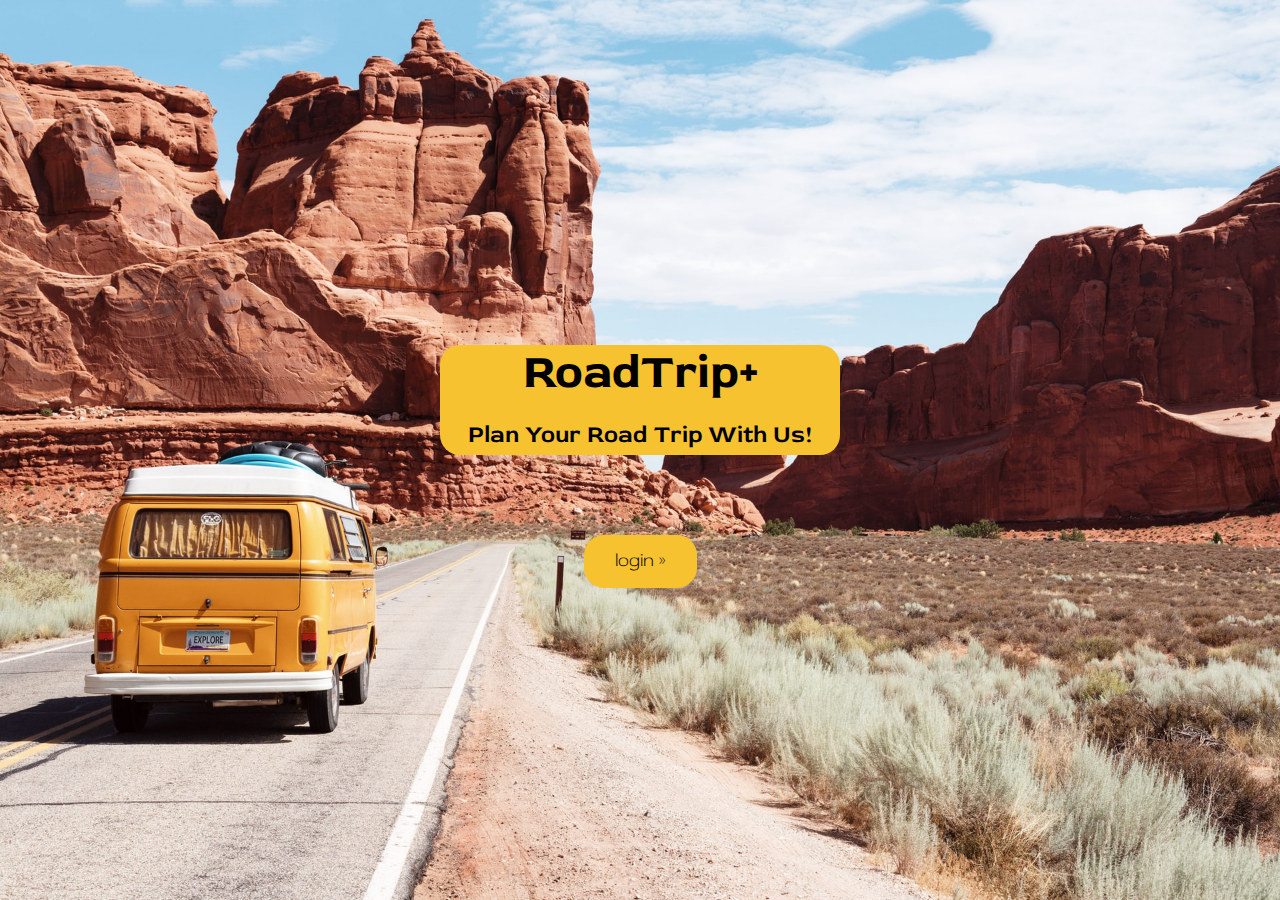
<file: app/templates/landing.html>
<!DOCTYPE html>
<html lang="en">

<head>
  <link href="https://fonts.googleapis.com/css?family=Red Rose" rel="stylesheet" />
  <link href="../static/styles/normalize.css" rel="stylesheet" type="text/css" />
  <link href="../static/styles/landing.css" rel="stylesheet" type="text/css" />
  <link href="https://fonts.googleapis.com/css2?family=Red+Rose:wght@700&display=swap" rel="stylesheet" />
  <!-- Move css code into static/styles/main.css -->

  <!-- Required meta tags -->
  <meta charset="utf-8" />
  <meta name="viewport" content="width=device-width, initial-scale=1, shrink-to-fit=no" />
  <meta property="og:title" content="Personal Portfolio" />
  <meta property="og:description" content="My Personal Portfolio" />
  <meta property="og:url" content="{{ url }}" />

  <link rel="preconnect" href="https://fonts.gstatic.com" />

  <title>RoadTrip+</title>
</head>

<body>
  <section class="hero">
    <div class="hero-content">
      <h1 class="hero-title">
        RoadTrip+
        <br />
        <span class="hero-subtitle"> Plan Your Road Trip With Us! </span>
      </h1>
      <button onclick="location.href = 'login'" type="button" class="hero-button">
        login &raquo;
      </button>
    </div>
  </section>
</body>

</html>
</file>
<file: app/static/styles/landing.css>
/* Landing Page */

body {
  margin: 0;
  padding: 0;
}
.hero {
  position: relative;
  width: 100vw;
  height: 100vh;
  display: flex;
  justify-content: center;
  align-items: center;
}

.hero::before {
  content: "";
  position: absolute;
  top: 0;
  left: 0;
  width: 100%;
  height: 100%;
  background: url(../img/roadtrip-pic.jpg);
  background-repeat: no-repeat;
  background-size: cover;
  background-position: center center;
}
.hero-content {
  position: relative;
  text-align: center;
  font-family: "Red Rose";
}

.hero-title {
  font-size: 3rem;
  font-weight: 700;
  margin-bottom: 0;
  color: black;
  background-color: #f7c230;
  min-width: 400px;
  border-radius: 20px;
  animation: textanimation 1s ease-in-out;
}

.hero-subtitle {
  font-weight: 600;
  font-size: 1.5rem;
  animation: textanimation 1s ease-in-out;
}

.hero-button {
  background-color: #f7c230;
  color: black;
  border: 1px solid #f7c230;
  border-radius: 20px;
  margin-top: 5rem;
  padding: 0.9375rem 1.875rem;
  font-family: "Red Rose";
  font-size: 1.125rem;
  font-weight: 200;
  cursor: pointer;
}
.hero-button:hover {
  background-color: #f9cd5d;
  border: 1px solid #f9cd5d;
}

.h1 {
  font-size: large;
}

@keyframes textanimation {
  0% {
    letter-spacing: 20px;
  }
  100% {
    letter-spacing: 1px;
  }
}
</file>
